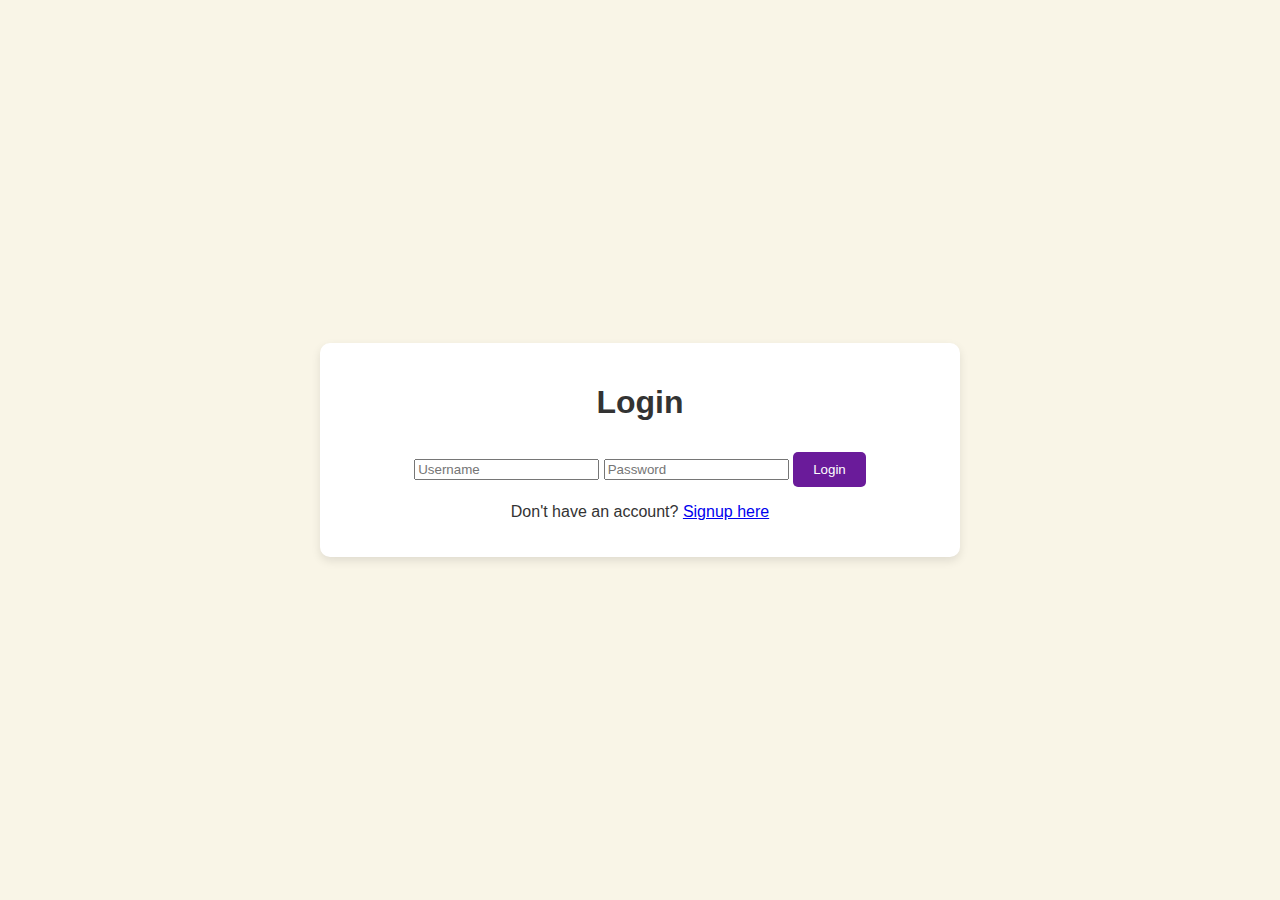
<file: index.html>
<!DOCTYPE html>
<html lang="en">
<head>
  <meta charset="UTF-8">
  <meta name="viewport" content="width=device-width, initial-scale=1.0">
  <title>Gratitude Journal</title>
  <link rel="stylesheet" href="style.css">
</head>
<body>
  <div class="container">
    <button onclick="logout()" style="float: right;">Logout</button>
    <h1>Gratitude Journal</h1>
    <div id="prompt"></div>

    <!-- Mood Selector -->
    <label for="mood">Today's Mood:</label>
    <select id="mood">
      <option value="😊">😊 Happy</option>
      <option value="😐">😐 Neutral</option>
      <option value="😔">😔 Sad</option>
    </select>

    <!-- Journal Entry -->
    <textarea id="journalInput" placeholder="What are you grateful for today?"></textarea>
    <button onclick="addEntry()">Add Entry</button>

    <!-- Journal Entries -->
    <h2>Your Gratitude Entries</h2>
    <div id="journalEntries"></div>
  </div>

  <script>
    // Logout function
    function logout() {
      localStorage.removeItem('isLoggedIn'); // Clear login status
      window.location.href = 'login.html'; // Redirect to login page
    }

    // Redirect to login if not logged in
    if (localStorage.getItem('isLoggedIn') !== 'true') {
      window.location.href = 'login.html';
    }

    // Journal Entries Storage
    let entries = JSON.parse(localStorage.getItem('journalEntries')) || [];

    // Prompts
    const prompts = [
      "What made you smile today?",
      "What’s something you’re proud of?",
      "Who are you grateful for today?",
      "What’s a small win you had today?",
      "What’s a kind thing someone did for you?"
    ];

    // Display Prompt
    function displayPrompt() {
      const prompt = prompts[Math.floor(Math.random() * prompts.length)];
      document.getElementById('prompt').innerText = `Prompt: ${prompt}`;
    }

    // Add Entry
    function addEntry() {
      const mood = document.getElementById('mood').value;
      const text = document.getElementById('journalInput').value.trim();
      const date = new Date().toLocaleString();

      if (text) {
        const entry = { date, mood, text };
        entries.push(entry);
        localStorage.setItem('journalEntries', JSON.stringify(entries));
        document.getElementById('journalInput').value = '';
        displayEntries();
      }
    }

    // Display Entries
    function displayEntries() {
      const journalEntries = document.getElementById('journalEntries');
      journalEntries.innerHTML = entries.map((entry, index) => `
        <div class="entry">
          <span class="date">${entry.date}</span>
          <span class="mood">${entry.mood}</span>
          <p>${entry.text}</p>
          <span class="delete-btn" onclick="deleteEntry(${index})">Delete</span>
        </div>
      `).join('');
    }

    // Delete Entry
    function deleteEntry(index) {
      entries.splice(index, 1);
      localStorage.setItem('journalEntries', JSON.stringify(entries));
      displayEntries();
    }

    // Initialize App
    window.onload = function() {
      displayPrompt();
      displayEntries();
    };
  </script>
</body>
</html>
</file>
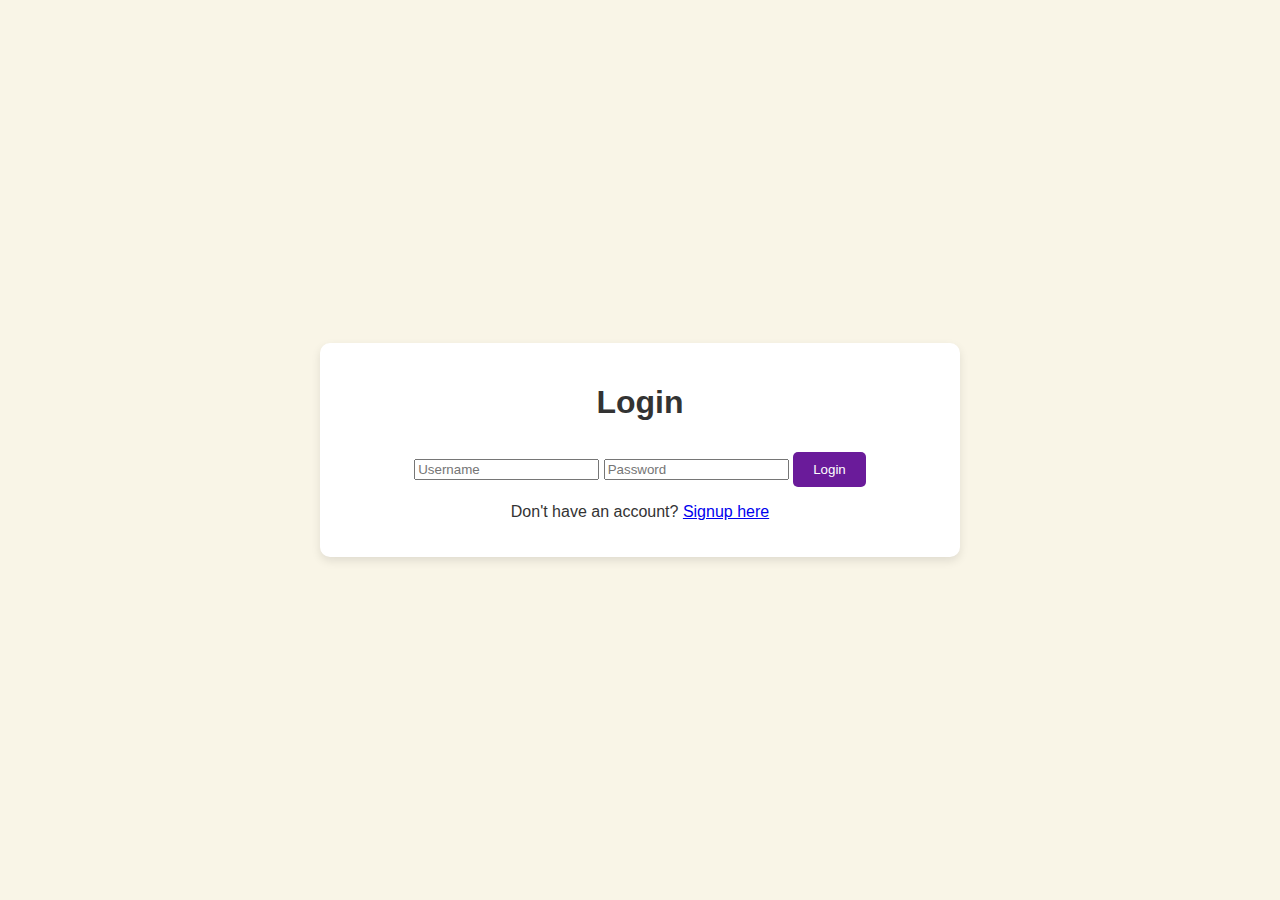
<file: login.html>
<!DOCTYPE html>
<html lang="en">
<head>
  <meta charset="UTF-8">
  <meta name="viewport" content="width=device-width, initial-scale=1.0">
  <title>Login - Gratitude Journal</title>
  <link rel="stylesheet" href="style.css">
</head>
<body>
  <div class="container">
    <h1>Login</h1>
    <input type="text" id="username" placeholder="Username">
    <input type="password" id="password" placeholder="Password">
    <button onclick="login()">Login</button>
    <p id="error" style="color: red; display: none;">Invalid credentials!</p>
    <p>Don't have an account? <a href="signup.html">Signup here</a></p>
  </div>

  <script>
    function login() {
      const username = document.getElementById('username').value.trim();
      const password = document.getElementById('password').value.trim();

      // Get the stored credentials
      const storedUsername = localStorage.getItem('username');
      const storedPassword = localStorage.getItem('password');

      // Check if the entered credentials match the stored ones
      if (username === storedUsername && password === storedPassword) {
        localStorage.setItem('isLoggedIn', 'true');
        window.location.href = 'index.html'; // Redirect to the main journal app
      } else {
        document.getElementById('error').style.display = 'block';
      }
    }

    // Redirect to app if already logged in
    if (localStorage.getItem('isLoggedIn') === 'true') {
      window.location.href = 'index.html';
    }
  </script>
</body>
</html>
</file>
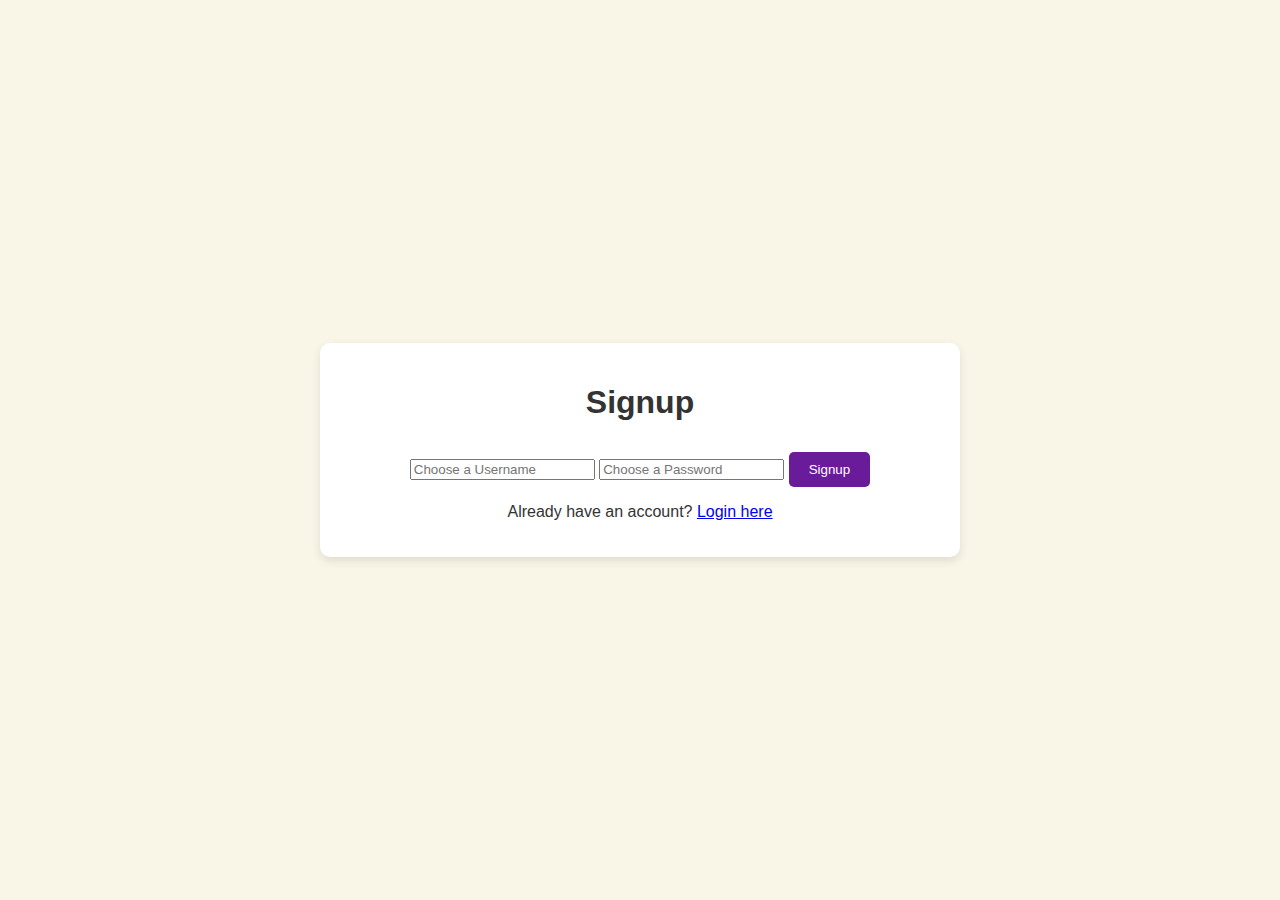
<file: signup.html>
<!DOCTYPE html>
<html lang="en">
<head>
  <meta charset="UTF-8">
  <meta name="viewport" content="width=device-width, initial-scale=1.0">
  <title>Signup - Gratitude Journal</title>
  <link rel="stylesheet" href="style.css">
</head>
<body>
  <div class="container">
    <h1>Signup</h1>
    <input type="text" id="newUsername" placeholder="Choose a Username">
    <input type="password" id="newPassword" placeholder="Choose a Password">
    <button onclick="signup()">Signup</button>
    <p id="message" style="color: green; display: none;">Account created successfully! Redirecting to login...</p>
    <p>Already have an account? <a href="login.html">Login here</a></p>
  </div>

  <script>
    function signup() {
      const username = document.getElementById('newUsername').value.trim();
      const password = document.getElementById('newPassword').value.trim();

      if (username && password) {
        // Save the credentials in localStorage
        localStorage.setItem('username', username);
        localStorage.setItem('password', password);

        // Show success message and redirect
        document.getElementById('message').style.display = 'block';
        setTimeout(() => {
          window.location.href = 'login.html';
        }, 2000);
      } else {
        alert('Please fill in both fields!');
      }
    }
  </script>
</body>
</html>
</file>
<file: style.css>
body {
    font-family: Arial, sans-serif;
    background-color: #f9f5e7;
    color: #333;
    display: flex;
    justify-content: center;
    align-items: center;
    min-height: 100vh;
    margin: 0;
  }
  
  .container {
    max-width: 600px;
    width: 90%;
    background: #fff;
    padding: 20px;
    border-radius: 10px;
    box-shadow: 0 4px 10px rgba(0, 0, 0, 0.1);
    text-align: center;
  }
  
  textarea, select {
    width: 100%;
    margin-top: 10px;
    padding: 10px;
    border: 1px solid #ccc;
    border-radius: 5px;
  }
  
  button {
    margin-top: 10px;
    padding: 10px 20px;
    background-color: #6a1b9a;
    color: #fff;
    border: none;
    border-radius: 5px;
    cursor: pointer;
  }
  
  button:hover {
    background-color: #4a148c;
  }
  
  #journalEntries {
    margin-top: 20px;
  }
  
  .entry {
    background: #f1f1f1;
    margin-bottom: 10px;
    padding: 10px;
    border-radius: 5px;
    text-align: left;
  }
  
  .entry .date {
    font-size: 0.9em;
    color: #888;
  }
  
  .entry .delete-btn {
    float: right;
    cursor: pointer;
    color: red;
  }
</file>
